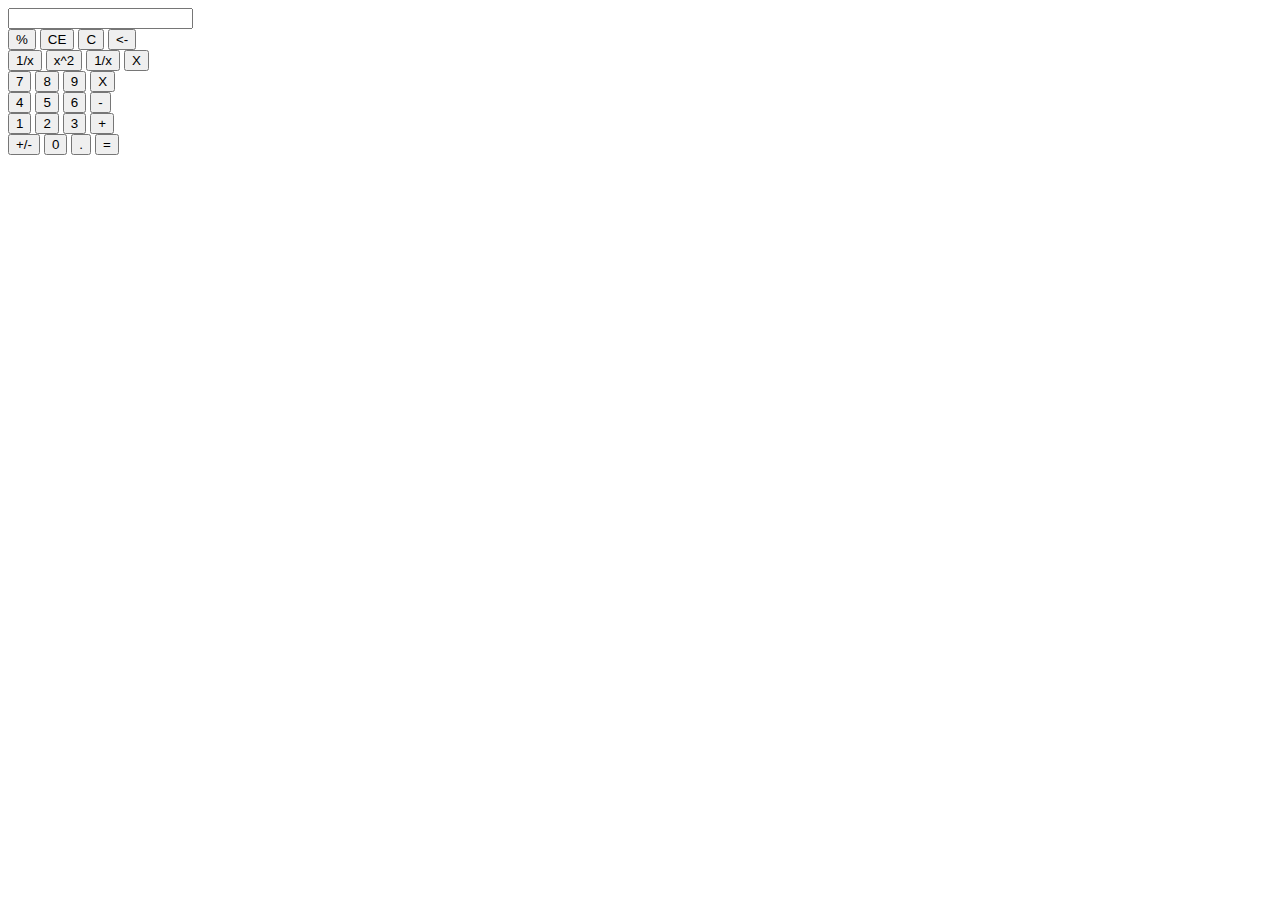
<file: Calculator-JS/index.html>
<!DOCTYPE html>
<html lang="en">
<head>
    <meta charset="UTF-8">
    <meta name="viewport" content="width=device-width, initial-scale=1.0">
    <title>Document</title>
</head>
<body>
    <div class="container">

        <div class="inputBox"><input type="text"></div>

        <div class="Buttons">

            <div class="row">
                <button>%</button>
                <button>CE</button>
                <button>C</button>
                <button><-</button>
            </div>

            <div class="row">
                <button>1/x</button>
                <button>x^2</button>
                <button>1/x</button>
                <button>X</button>
            </div>

            <div class="row">
                <button>7</button>
                <button>8</button>
                <button>9</button>
                <button>X</button>
            </div>

            <div class="row">
                <button>4</button>
                <button>5</button>
                <button>6</button>
                <button>-</button>
            </div>

            <div class="row">
                <button>1</button>
                <button>2</button>
                <button>3</button>
                <button>+</button>
            </div>

            <div class="row">
                <button>+/-</button>
                <button>0</button>
                <button>.</button>
                <button>=</button>
            </div>

        </div>

    </div>
</body>
</html>
</file>
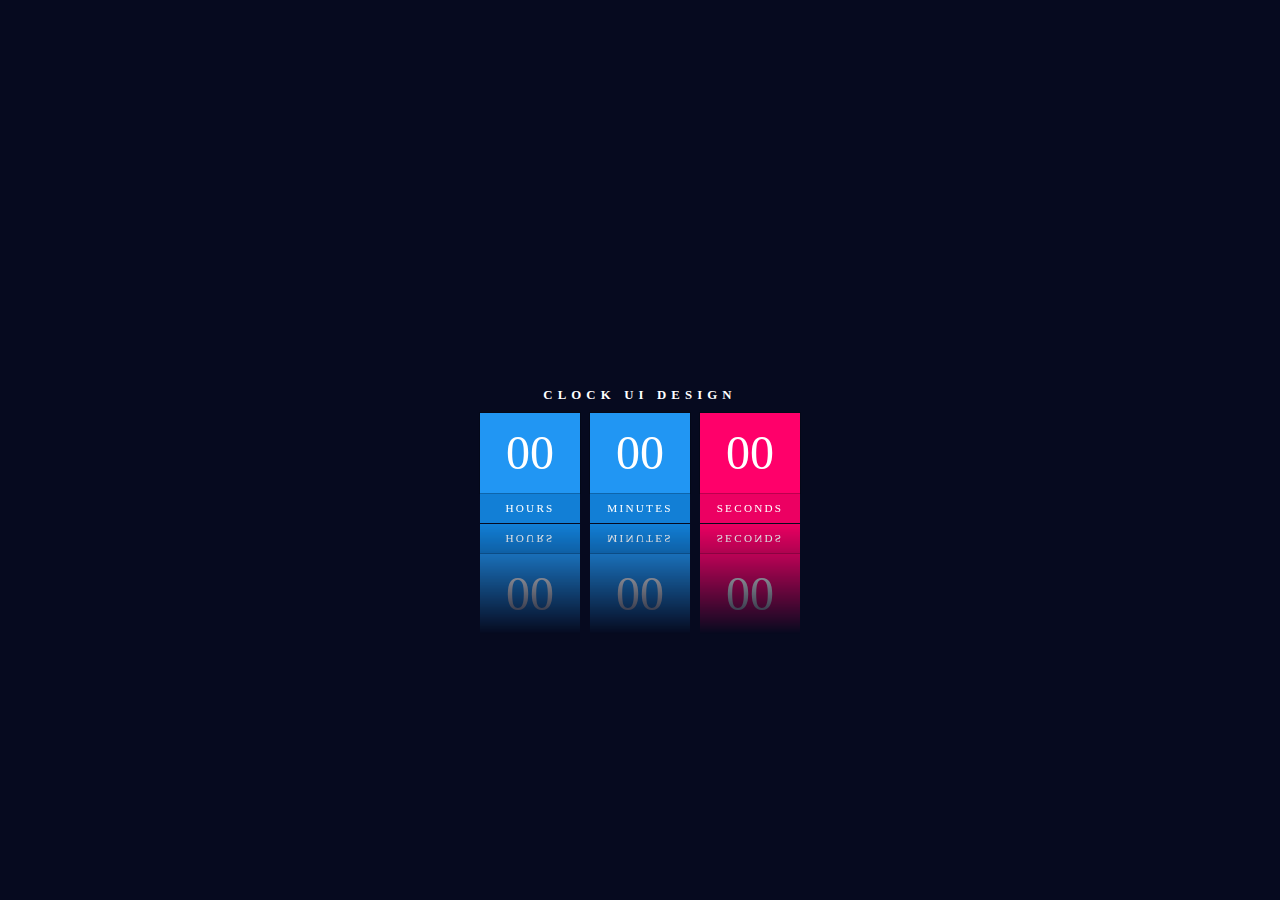
<file: Digital-Clock/index.html>
<!DOCTYPE html>
<html lang="en">
<head>
    <meta charset="UTF-8">
    <meta name="viewport" content="width=device-width, initial-scale=1.0">
    <link rel="stylesheet" href="style.css">
    
    <title>Document</title>
</head>
<body>
    <div id="clock">
        <h2>Clock UI Design</h2>
        <div id="time">
            <div><span id="hour">00</span><span>Hours</span></div>
            <div><span id="min">00</span><span>Minutes</span></div>
            <div><span id="sec">00</span><span>Seconds</span></div>
        </div>
    </div> 


    <script type="text/javascript">
    function clock (){
    var hour = document.getElementById('hour');
    var min = document.getElementById('min');
    var sec = document.getElementById('sec');

    var h = new Date ().getHours(); 
    var m = new Date ().getMinutes();
    var s = new Date ().getSeconds();

    hour.innerHTML = h;
    min.innerHTML = m;
    sec.innerHTML = s;

    
 }
 var interval = setInterval (clock,1000);

    </script>  
</html>
</file>
<file: Digital-Clock/style.css>
*{
    margin: 0;
    padding: 0;
    box-sizing: border-box;
}

body{
    display: flex;
    justify-content: center;
    align-items: center;
    min-height: 100vh;
    background: #060a1f;
}

#clock h2{
    position: relative;
    display: block;
    color: #ffffff;
    text-align: center;
    margin: 10px 0;
    font-weight: 700;
    text-transform: uppercase;
    letter-spacing: 0.4em;
    font-size: 0.8em;
}

#clock #time{
    display: flex;
}

#clock #time div{
    position: relative;
    margin: 0 5px;
    -webkit-box-reflect: below 1px linear-gradient(transparent, #000);
}

#clock #time div span{
    position: relative;
    display: block;
    width: 100px;
    height: 80px;
    background: #2196f3;
    color: #ffffff;
    font-weight: 300;
    display: flex;
    justify-content: center;
    align-items: center;
    font-size: 3em;
    z-index: 10;
    box-shadow: 0 0 0 1px rgba(0, 0, 0, .2) ;
}

#clock #time div span:nth-child(2){
    height: 30px;
    font-size: 0.7em;
    letter-spacing: 0.2em;
    font-weight: 500;
    z-index: 9;
    box-shadow: none;
    background: #127fd6;
    text-transform: uppercase;
}

#clock #time div:last-child span{
    background: #ff006a;
}

#clock #time div:last-child span:nth-child(2){
    background: #ec0062;
}
</file>
